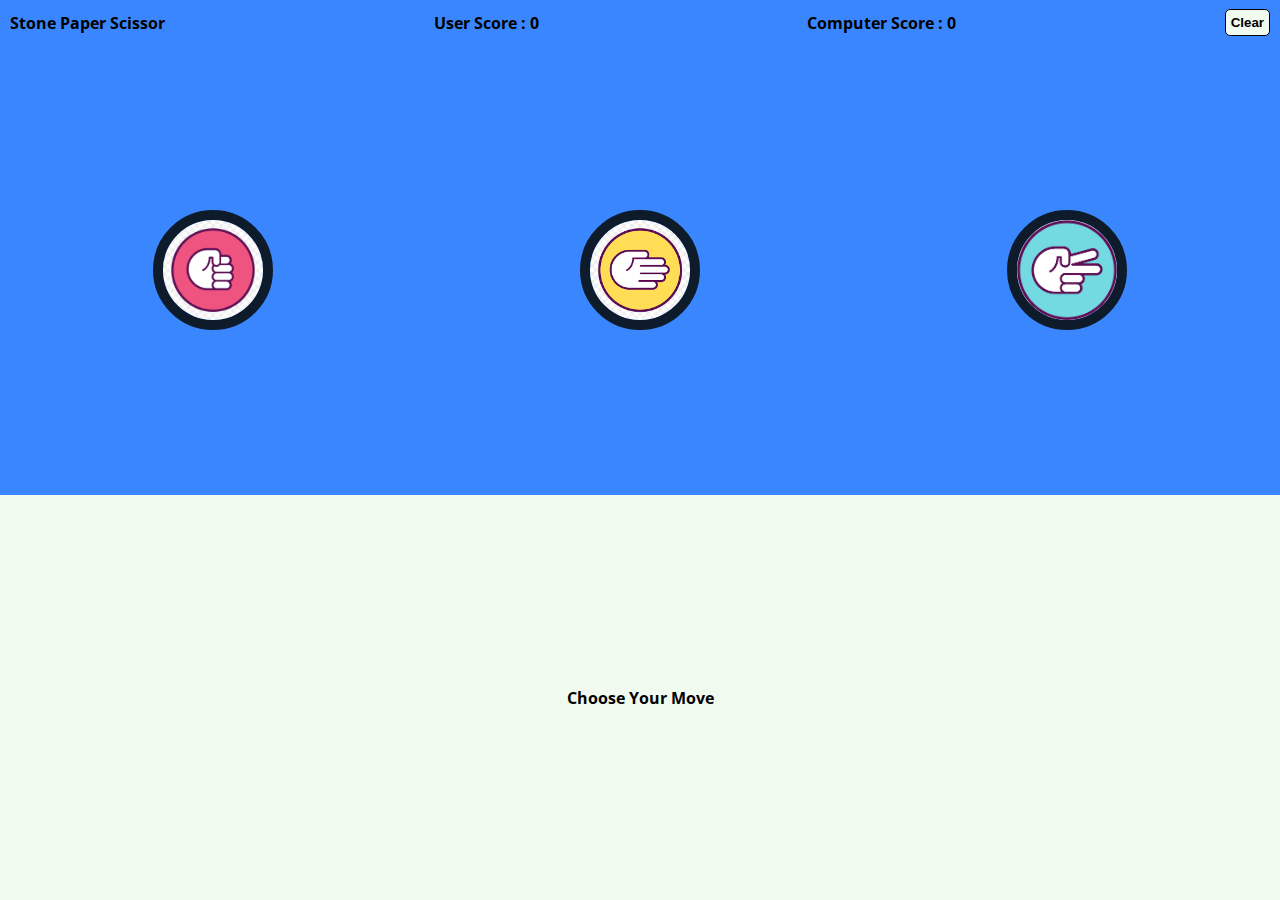
<file: index.html>
<!DOCTYPE html>
<html lang="en">

<head>
    <meta charset="UTF-8">
    <meta name="viewport" content="width=device-width, initial-scale=1.0">
    <title>Document</title>
    <link rel="stylesheet" href="rock.css">
    <link rel="stylesheet" href="https://fonts.googleapis.com/css?family=Open+Sans:400,600,700">
</head>

<body>
    <div class="container">
        <div class="reset">
            <span>Stone Paper Scissor</span>
            <span id="userScore">User Score : 0</span>
            <span id="computerScore">Computer Score : 0</span>
            <button id="reset">Clear</button>
        </div>
        <section>
            <div class="box"><img src="rock.png" alt=""></div>
            <div class="box"><img src="paper.png" alt=""></div>
            <div class="box"><img src="scissor.png" alt=""></div>
        </section>
        <div class="screen">Choose Your Move</div>
    </div>

    <script src="rock.js"></script>
</body>

</html>
</file>
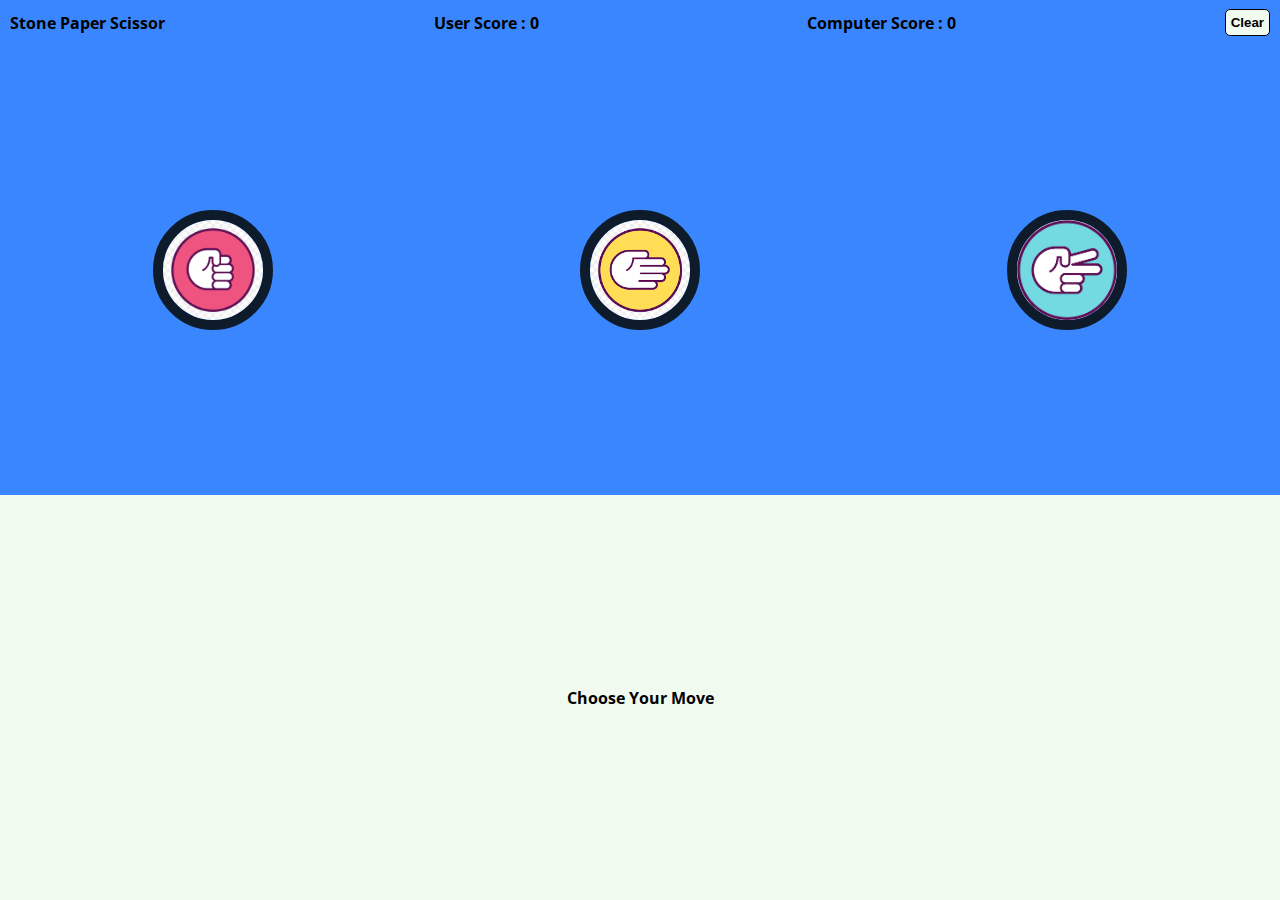
<file: rock.html>
<!DOCTYPE html>
<html lang="en">

<head>
    <meta charset="UTF-8">
    <meta name="viewport" content="width=device-width, initial-scale=1.0">
    <title>Document</title>
    <link rel="stylesheet" href="rock.css">
    <link rel="stylesheet" href="https://fonts.googleapis.com/css?family=Open+Sans:400,600,700">
</head>

<body>
    <div class="container">
        <div class="reset">
            <span>Stone Paper Scissor</span>
            <span id="userScore">User Score : 0</span>
            <span id="computerScore">Computer Score : 0</span>
            <button id="reset">Clear</button>
        </div>
        <section>
            <div class="box"><img src="rock.png" alt=""></div>
            <div class="box"><img src="paper.png" alt=""></div>
            <div class="box"><img src="scissor.png" alt=""></div>
        </section>
        <div class="screen">Choose Your Move</div>
    </div>

    <script src="rock.js"></script>
</body>

</html>
</file>
<file: rock.css>
body {
    margin: 0px;
    padding: 0px;
    font-family: open sans, sans-serif;
    box-sizing: border-box;
}

section {
    height: 50vh;
    display: flex;
    justify-content: space-around;
    align-items: center;
    background-color: #3a86ff;

}

.box {
    border: 10px solid #0d1b2a;
    width: 100px;
    height: 100px;
    display: flex;
    justify-content: center;
    align-items: center;
    border-radius: 50%;
    cursor: pointer;
}

.box img {
    width: 100px;
    height: 100px;
    border-radius: 50%;
    object-fit: cover;
}

.screen {
    background-color: #f1faee;
    height: 45vh;
    display: flex;
    justify-content: center;
    align-items: center;
    font-weight: bolder;
}

.reset {
    height: 5vh;
    display: flex;
    justify-content: space-between;
    align-items: center;
    padding: 0px 10px;
    background-color: #3a86ff;
    font-weight: bolder;

}

.reset button {
    border: 1px solid black;
    border-radius: 5px;
    cursor: pointer;
    background-color: #f1faee;
    color: black;
    padding: 5px 5px;
    font-weight: 600;
}

button:hover {
    background-color: #f1faee;
    color: #3a86ff;
    transition: background-color 0.2s ease-in-out;
    border: none;
}

span:hover {
    color: #f1faee;
    transition: color 0.2s ease-in-out;
}

.container {
    width: 100%;
    height: 100vh;
}

@media (max-width:600px) {
    .reset {

        font-size: small;
        font-weight: bold;
        display: flex;
        justify-content: space-around;

    }

    .reset :nth-child(1) {
        display: none;
    }


}

@media (max-width:361px) {
    .box img {
        width: 50px;
        height: 50px;
    }

    .box {
        width: 50px;
        height: 50px;
    }

    section{
        display: flex;
        flex-direction: column;
    }
    .screen{
        text-align: center;
    }

   
}

@media (max-width:313px){
    .reset :nth-child(2){
        display: none;
    }
    .reset :nth-child(3){
        display: none;
    }

    .screen{
        font-size: 10px;
        text-align: center;
    }

    .reset{
        display: flex;
        justify-content: flex-end;
    }
}
</file>
